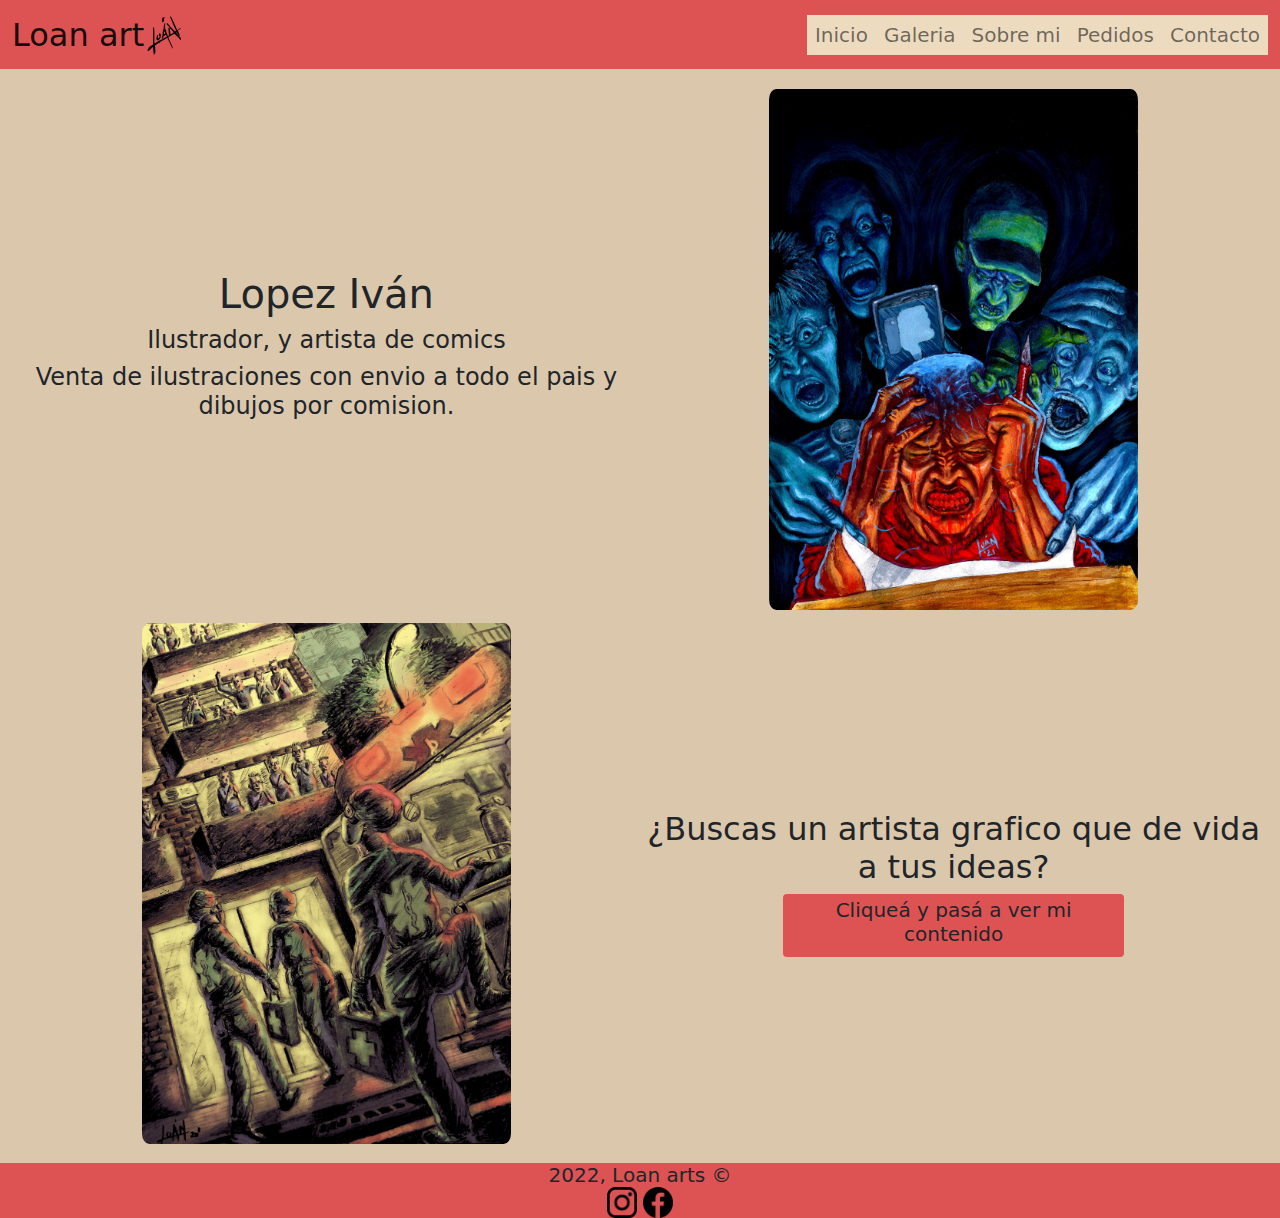
<file: index.html>
<!DOCTYPE html>
<html lang="es">

<head>
    <meta charset="UTF-8">
    <meta http-equiv="X-UA-Compatible" content="IE=edge">
    <meta name="viewport" content="width=device-width, initial-scale=1.0">
    <title>Loan arts</title>
    <meta name="description" content="Hola!, soy Loan, soy un ilustrador y dibujante de cómics argentino">
    <meta name="keywords" content="arte, dibujo, comics, storyboard, layouts">
    <link rel="shortcut icon" href="./Assets/icono.png">
    <link rel="stylesheet" href="./bootstrap-5.2.2-dist/css/bootstrap.css">
    <link rel="stylesheet" href="./style/style.css">
    <link rel="stylesheet" href="https://cdnjs.cloudflare.com/ajax/libs/animate.css/4.1.1/animate.min.css"/>
</head>

<body>
    <header>
        <nav class="navbar navbar-expand-lg color">
            <div class="container-fluid ">
                <a class="navbar-brand titulo_logo" href="./index.html">
                    <h2>
                        Loan art
                    </h2>
                    <img class="logo" src="./Assets/Captura de pantalla 2022-09-29 201215_preview_rev_1.png" alt="">
                </a>
                <button class="navbar-toggler" type="button" data-bs-toggle="collapse" data-bs-target="#navbarNav"
                    aria-controls="navbarNav" aria-expanded="false" aria-label="Toggle navigation">
                    <span class="navbar-toggler-icon"></span>
                </button>
                <div class="collapse navbar-collapse barra_final" id="navbarNav">
                    <ul class="navbar-nav">
                        <li class="nav-item color_botones">
                            <a class="nav-link" href="./index.html">
                                <h5>Inicio</h5>
                            </a>
                        </li>
                        <li class="nav-item color_botones">
                            <a class="nav-link" href="./pages/Galeria.html">
                                <h5>Galeria</h5>
                            </a>
                        </li>
                        <li class="nav-item color_botones">
                            <a class="nav-link" href="./pages/SobreMi.html">
                                <h5>Sobre mi</h5>
                            </a>
                        </li>
                        <li class="nav-item color_botones">
                            <a class="nav-link" href="./pages/Pedidos.html">
                                <h5>Pedidos</h5>
                            </a>
                        </li>
                        <li class="nav-item color_botones">
                            <a class="nav-link" href="./pages/Contacto.html">
                                <h5>Contacto</h5>
                            </a>
                        </li>
                    </ul>
                </div>
            </div>
        </nav>
    </header>
    <main id="grilla_inicio">
        
        <section class="wow animate__animated animate__fadeInLeftBig" id="texto1">
            <h1 id="titulo">
                Lopez Iván
            </h1>
            <h4>Ilustrador, y artista de comics</h4>
            <h4>
                Venta de ilustraciones con envio a todo el pais y dibujos por comision.
            </h4>
        </section>

        <section id="imagen_inicio1" class=" wow animate__animated animate__fadeIn">
            <img src="./Assets/loan-art-demonios-internos1.jpg" alt="hombre siendo atormentado por demonios internos" class="imagen_inicio">
        </section>

        <section id="imagen_inicio2" class="wow animate__animated animate__fadeIn">
            <img src="./Assets/loan-art-heroes-de-la-salud-rgb redimensionada.jpg" alt="medicos siendo aplaudidos" class="imagen_inicio">
        </section>

        <section id="texto2" class="wow animate__animated animate__fadeInRightBig">
            <h2>
                ¿Buscas un artista grafico que de vida a tus ideas?
            </h2>
            <section id="boton_a_galeria">
                <a class="nav-link" href="./pages/Galeria.html">
                    <h5>Cliqueá y pasá a ver mi contenido</h5>
                </a>
            </section>
        </section>
    </main>

    <footer class="footer color">
        <section id="derechos">
            <h5>2022, Loan arts ©</h5>
        </section>
        <section id="redes">
            <a href="https://www.instagram.com/loan_art00/" id="ig" alt="instagram">
                <img src="./Assets/instagram icono.png">
            </a>
            <a href="https://www.facebook.com/loan.arts.90" id="fb" alt="facebook">
                <img src="./Assets/png-transparent-facebook-computer-icons-layout-rectangle-logo-brand.png">
            </a>
        </section>
    </footer>


    <script src="./Assets/js/wow.min.js"></script>
    <script>
        new WOW().init();
    </script>
    <script src="./bootstrap-5.2.2-dist/js/bootstrap.bundle.js"></script>
</body>

</html>
</file>
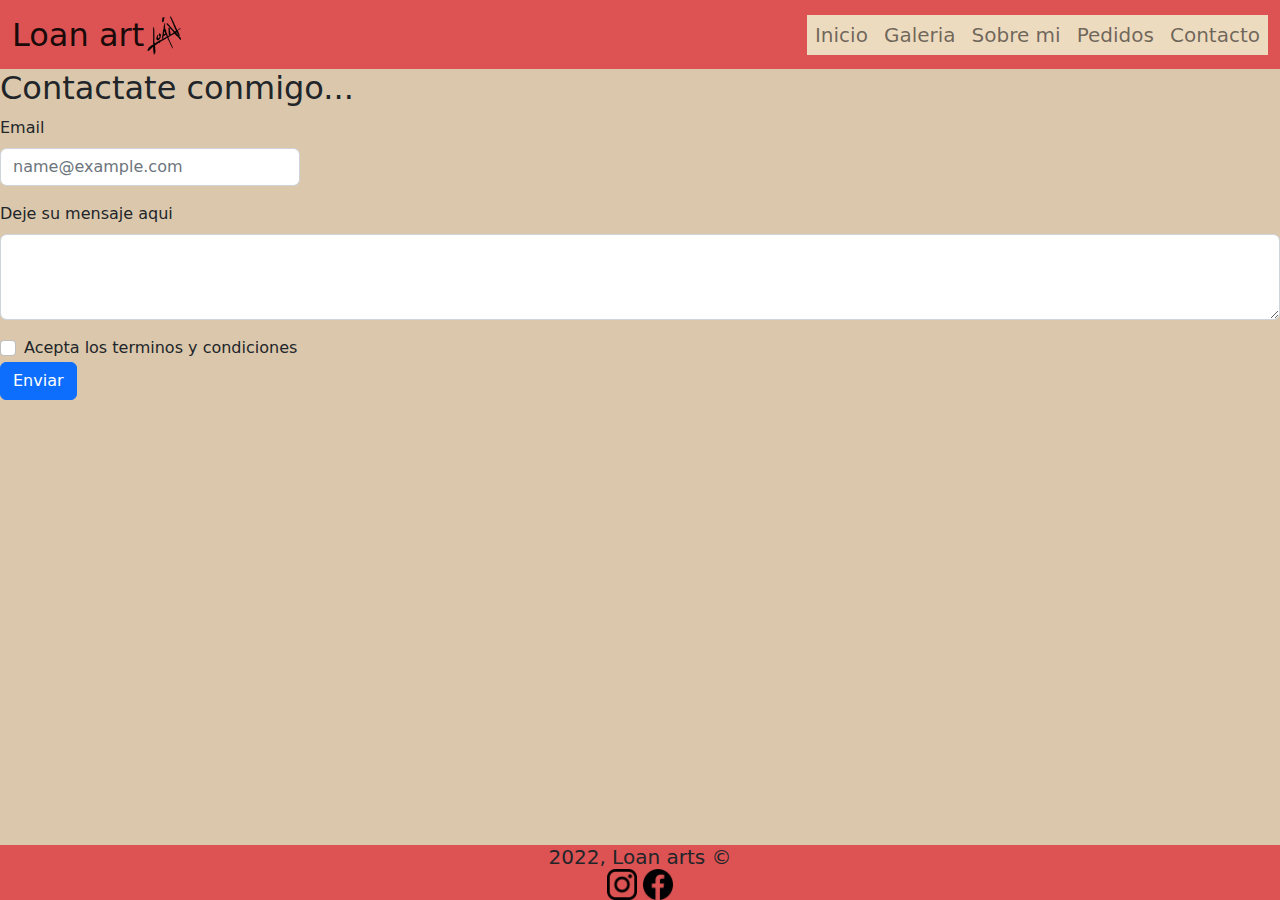
<file: pages/Contacto.html>
<!DOCTYPE html>
<html lang="es">

<head>
    <meta charset="UTF-8">
    <meta http-equiv="X-UA-Compatible" content="IE=edge">
    <meta name="viewport" content="width=device-width, initial-scale=1.0">
    <title>Contacto</title>
    <meta name="description" content="Hola!, soy Loan, soy un ilustrador y dibujante de cómics argentino">
    <meta name="keywords" content="arte, dibujo, comics, storyboard, layouts">
    <link rel="shortcut icon" href="../Assets/icono.png">
    <link rel="stylesheet" href="../bootstrap-5.2.2-dist/css/bootstrap.css">
    <link rel="stylesheet" href="../style/style.css">
</head>

<body>
    <header>
        <nav class="navbar navbar-expand-lg color">
            <div class="container-fluid ">
                <a class="navbar-brand titulo_logo" href="../index.html">
                    <h2>
                        Loan art
                    </h2>
                    <img class="logo" src="../Assets/Captura de pantalla 2022-09-29 201215_preview_rev_1.png" alt="">
                </a>
                <button class="navbar-toggler" type="button" data-bs-toggle="collapse" data-bs-target="#navbarNav"
                    aria-controls="navbarNav" aria-expanded="false" aria-label="Toggle navigation">
                    <span class="navbar-toggler-icon"></span>
                </button>
                <div class="collapse navbar-collapse barra_final" id="navbarNav">
                    <ul class="navbar-nav">
                        <li class="nav-item color_botones">
                            <a class="nav-link" href="../index.html">
                                <h5>Inicio</h5>
                            </a>
                        </li>
                        <li class="nav-item color_botones">
                            <a class="nav-link" href="../pages/Galeria.html">
                                <h5>Galeria</h5>
                            </a>
                        </li>
                        <li class="nav-item color_botones">
                            <a class="nav-link" href="../pages/SobreMi.html">
                                <h5>Sobre mi</h5>
                            </a>
                        </li>
                        <li class="nav-item color_botones">
                            <a class="nav-link" href="../pages/Pedidos.html">
                                <h5>Pedidos</h5>
                            </a>
                        </li>
                        <li class="nav-item color_botones">
                            <a class="nav-link" href="../pages/Contacto.html">
                                <h5>Contacto</h5>
                            </a>
                        </li>
                    </ul>
                </div>
            </div>
        </nav>
    </header>

    <main>
        <section>
            <label for=""><h2>Contactate conmigo...</h2></label>
            <div class="mb-3">
                <label for="exampleFormControlInput1" class="form-label">Email</label>
                <input type="email" class="form-control" id="exampleFormControlInput1" placeholder="name@example.com">
            </div>
            <div class="mb-3">
                <label for="exampleFormControlTextarea1" class="form-label">Deje su mensaje aqui</label>
                <textarea class="form-control" id="exampleFormControlTextarea1" rows="3"></textarea>
            </div>
            <div class="col-12">
                <div class="form-check">
                    <input class="form-check-input" type="checkbox" value="" id="invalidCheck" required>
                    <label class="form-check-label" for="invalidCheck">
                        Acepta los terminos y condiciones
                    </label>
                </div>
            </div>
            <div class="col-12">
                <button class="btn btn-primary" type="submit">Enviar</button>
            </div>
        </section>
    </main>

    <footer class="footer color">
        <section id="derechos">
            <h5>2022, Loan arts ©</h5>
        </section>
        <section id="redes">
            <a href="https://www.instagram.com/loan_art00/" id="ig" alt="instagram">
                <img src="../Assets/instagram icono.png">
            </a>
            <a href="https://www.facebook.com/loan.arts.90" id="fb" alt="facebook">
                <img src="../Assets/png-transparent-facebook-computer-icons-layout-rectangle-logo-brand.png">
            </a>
        </section>
    </footer>
    <script src="../bootstrap-5.2.2-dist/js/bootstrap.bundle.js"></script>
</body>

</html>
</file>
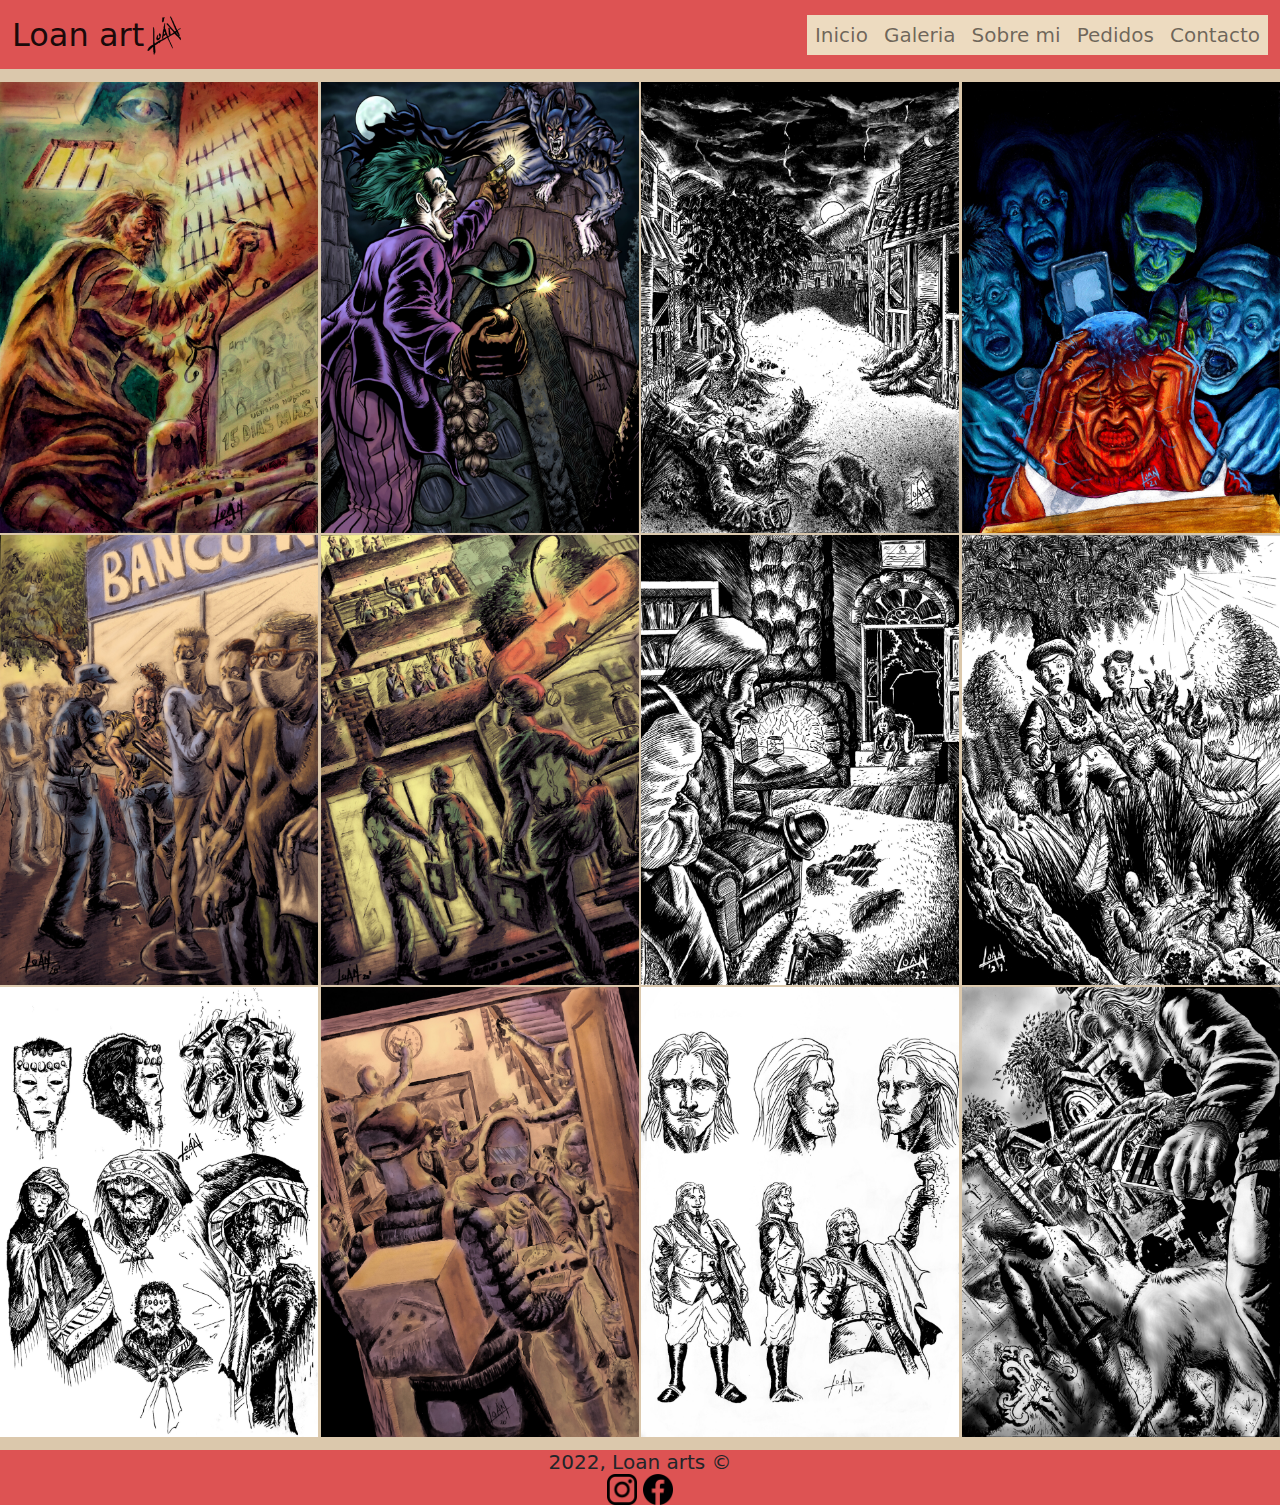
<file: pages/Galeria.html>
<!DOCTYPE html>
<html lang="es">

<head>
    <meta charset="UTF-8">
    <meta http-equiv="X-UA-Compatible" content="IE=edge">
    <meta name="viewport" content="width=device-width, initial-scale=1.0">
    <title>Galeria</title>
    <meta name="description" content="Hola!, soy Loan, soy un ilustrador y dibujante de cómics argentino">
    <meta name="keywords" content="arte, dibujo, comics, storyboard, layouts">
    <link rel="shortcut icon" href="../Assets/icono.png">
    <link rel="stylesheet" href="../bootstrap-5.2.2-dist/css/bootstrap.css">
    <link rel="stylesheet" href="../style/style.css">
</head>

<body>
    <header>
        <nav class="navbar navbar-expand-lg color">
            <div class="container-fluid ">
                <a class="navbar-brand titulo_logo" href="../index.html">
                    <h2>
                        Loan art
                    </h2>
                    <img class="logo" src="../Assets/Captura de pantalla 2022-09-29 201215_preview_rev_1.png" alt="">
                </a>
                <button class="navbar-toggler" type="button" data-bs-toggle="collapse" data-bs-target="#navbarNav"
                    aria-controls="navbarNav" aria-expanded="false" aria-label="Toggle navigation">
                    <span class="navbar-toggler-icon"></span>
                </button>
                <div class="collapse navbar-collapse barra_final" id="navbarNav">
                    <ul class="navbar-nav">
                        <li class="nav-item color_botones">
                            <a class="nav-link" href="../index.html">
                                <h5>Inicio</h5>
                            </a>
                        </li>
                        <li class="nav-item color_botones">
                            <a class="nav-link" href="../pages/Galeria.html">
                                <h5>Galeria</h5>
                            </a>
                        </li>
                        <li class="nav-item color_botones">
                            <a class="nav-link" href="../pages/SobreMi.html">
                                <h5>Sobre mi</h5>
                            </a>
                        </li>
                        <li class="nav-item color_botones">
                            <a class="nav-link" href="../pages/Pedidos.html">
                                <h5>Pedidos</h5>
                            </a>
                        </li>
                        <li class="nav-item color_botones">
                            <a class="nav-link" href="../pages/Contacto.html">
                                <h5>Contacto</h5>
                            </a>
                        </li>
                    </ul>
                </div>
            </div>
        </nav>
    </header>

    <main>
        <section id="carousel">
            <section id="carouselExampleDark" class="carousel carousel-dark slide" data-bs-ride="carousel">
                <div class="carousel-inner">
                    <div class="carousel-item active" data-bs-interval="10000">
                        <img src="../Assets/Galeria/reescaladas/loan-art-15-dias-mas-rgb1.jpg" class="d-block w-100"
                            alt="hombre contando dias de aislamiento">
                        <div id="titulo_fotos_galeria" class="carousel-caption d-md-block">
                            <h5>15 Días más</h5>
                        </div>
                    </div>
                    <div class="carousel-item" data-bs-interval="2000">
                        <img src="../Assets/Galeria/reescaladas/loan-art-batrgb.jpg" class="d-block w-100"
                            alt="el joker peleando con batman vampiro">
                        <div id="titulo_fotos_galeria" class="carousel-caption d-md-block">
                            <h5>Batman Vampire</h5>
                        </div>
                    </div>
                    <div class="carousel-item">
                        <img src="../Assets/Galeria/reescaladas/loan-art-cx-001.jpg" class="d-block w-100"
                            alt="paramo desolado">
                        <div id="titulo_fotos_galeria" class="carousel-caption  d-md-block">
                            <h5>Desolate Wasteland</h5>
                        </div>
                    </div>
                    <div class="carousel-item">
                        <img src="../Assets/Galeria/reescaladas/loan-art-demonios-internos1.jpg" class="d-block w-100"
                            alt="hombre siendo atormentado por demonios internos">
                        <div id="titulo_fotos_galeria" class="carousel-caption  d-md-block">
                            <h5>Demonios Internos</h5>
                        </div>
                    </div>
                    <div class="carousel-item">
                        <img src="../Assets/Galeria/reescaladas/loan-art-distancia-x-rgb.jpg" class="d-block w-100"
                            alt="policia apartando a señor de la fila por no llevar barbijo">
                        <div id="titulo_fotos_galeria" class="carousel-caption  d-md-block">
                            <h5>Social Distance</h5>
                        </div>
                    </div>
                    <div class="carousel-item">
                        <img src="../Assets/Galeria/reescaladas/loan-art-heroes-de-la-salud-rgb redimensionada.jpg"
                            class="d-block w-100" alt="medicos siendo aplaudidos">
                        <div id="titulo_fotos_galeria" class="carousel-caption  d-md-block">
                            <h5>Healthcare Heroes</h5>
                        </div>
                    </div>
                    <div class="carousel-item">
                        <img src="../Assets/Galeria/reescaladas/loan-art-ho-001.jpg" class="d-block w-100"
                            alt="hombre sorprendido a ver a niño entrando por su ventana">
                        <div id="titulo_fotos_galeria" class="carousel-caption  d-md-block">
                            <h5>An Unexpected Visit</h5>
                        </div>
                    </div>
                    <div class="carousel-item">
                        <img src="../Assets/Galeria/reescaladas/loan-art-loan-ivan-lopez-extranos-sucesos-en-el-cementerio1.jpg"
                            class="d-block w-100" alt="muerto observando una tumba">
                        <div id="titulo_fotos_galeria" class="carousel-caption  d-md-block">
                            <h5>Extraños Sucesos en el Cementerio</h5>
                        </div>
                    </div>
                    <div class="carousel-item">
                        <img src="../Assets/Galeria/reescaladas/loan-art-mano-001.jpg" class="d-block w-100"
                            alt="niños encuentran una mano debajo de un arbol">
                        <div id="titulo_fotos_galeria" class="carousel-caption  d-md-block">
                            <h5>The Hand</h5>
                        </div>
                    </div>
                    <div class="carousel-item">
                        <img src="../Assets/Galeria/reescaladas/loan-art-muerte-roja.jpg" class="d-block w-100"
                            alt="boceto de un personaje llamado muerte roja">
                        <div id="titulo_fotos_galeria" class="carousel-caption d-md-block">
                            <h5>Muerte Roja</h5>
                        </div>
                    </div>
                    <div class="carousel-item">
                        <img src="../Assets/Galeria/reescaladas/loan-art-pizza-y-alcohol-en-gel-rgb.jpg"
                            class="d-block w-100"
                            alt="hombres vestidos con trajes quimicos limpiando la caja de una pizza">
                        <div id="titulo_fotos_galeria" class="carousel-caption  d-md-block">
                            <h5>Pizza y alcohol en gel</h5>
                        </div>
                    </div>
                    <div class="carousel-item">
                        <img src="../Assets/Galeria/reescaladas/loan-art-principe-prospero.jpg" class="d-block w-100"
                            alt="boceto de un personaje llamado principe prospero">
                        <div id="titulo_fotos_galeria" class="carousel-caption  d-md-block">
                            <h5>Principe Prospero</h5>
                        </div>
                    </div>
                </div>
                <button class="carousel-control-prev" type="button" data-bs-target="#carouselExampleDark"
                    data-bs-slide="prev">
                    <span class="carousel-control-prev-icon" aria-hidden="true"></span>
                    <span class="visually-hidden">Previous</span>
                </button>
                <button class="carousel-control-next" type="button" data-bs-target="#carouselExampleDark"
                    data-bs-slide="next">
                    <span class="carousel-control-next-icon" aria-hidden="true"></span>
                    <span class="visually-hidden">Next</span>
                </button>
            </section>
        </section>

        <section id="grilla_galeria">
            <section id="g1" class="containerMio">
                <img src="../Assets/Galeria/reescaladas/loan-art-15-dias-mas-rgb1.jpg" class="imageMio"
                    alt="hombre contando dias de aislamiento">
                <div class="overlayMio">15 Días más</div>
            </section>
            <section id="g2" class="containerMio">
                <img src="../Assets/Galeria/reescaladas/loan-art-batrgb.jpg" class="imageMio"
                    alt="el joker peleando con batman vampiro">
                <div class="overlayMio">Batman Vampire</div>
            </section>
            <section id="g3" class="containerMio">
                <img src="../Assets/Galeria/reescaladas/loan-art-cx-001.jpg" class="imageMio" alt="paramo desolado">
                <div class="overlayMio">Desolate Wasteland</div>
            </section>
            <section id="g4" class="containerMio">
                <img src="../Assets/Galeria/reescaladas/loan-art-demonios-internos1.jpg" class="imageMio"
                    alt="hombre siendo atormentado por demonios internos">
                <div class="overlayMio">Demonios Internos</div>
            </section>
            <section id="g5" class="containerMio">
                <img src="../Assets/Galeria/reescaladas/loan-art-distancia-x-rgb.jpg" class="imageMio"
                    alt="policia apartando a señor de la fila por no llevar barbijo">
                <div class="overlayMio">Social Distance</div>
            </section>
            <section id="g6" class="containerMio">
                <img src="../Assets/Galeria/reescaladas/loan-art-heroes-de-la-salud-rgb redimensionada.jpg"
                    class="imageMio" alt="medicos siendo aplaudidos">
                <div class="overlayMio">Healthcare Heroes</div>
            </section>
            <section id="g7" class="containerMio">
                <img src="../Assets/Galeria/reescaladas/loan-art-ho-001.jpg" class="imageMio"
                    alt="hombre sorprendido a ver a niño entrando por su ventana">
                <div class="overlayMio">An Unexpected Visit</div>
            </section>
            <section id="g8" class="containerMio">
                <img src="../Assets/Galeria/reescaladas/loan-art-mano-001.jpg" class="imageMio"
                    alt="niños encuentran una mano debajo de un arbol">
                <div class="overlayMio">The hand</div>
            </section>
            <section id="g9" class="containerMio">
                <img src="../Assets/Galeria/reescaladas/loan-art-muerte-roja.jpg" class="imageMio"
                    alt="boceto de un personaje llamado muerte roja">
                <div class="overlayMio">Muerte Roja</div>
            </section>
            <section id="g10" class="containerMio">
                <img src="../Assets/Galeria/reescaladas/loan-art-pizza-y-alcohol-en-gel-rgb.jpg" class="imageMio"
                    alt="hombres vestidos con trajes quimicos limpiando la caja de una pizza">
                <div class="overlayMio">Pizza y Alcohol en Gel</div>
            </section>
            <section id="g11" class="containerMio">
                <img src="../Assets/Galeria/reescaladas/loan-art-principe-prospero.jpg" class="imageMio"
                    alt="boceto de un personaje llamado principe prospero">
                <div class="overlayMio">Principe Próspero</div>
            </section>
            <section id="g12" class="containerMio">
                <img src="../Assets/Galeria/reescaladas/loan-art-loan-ivan-lopez-extranos-sucesos-en-el-cementerio1.jpg"
                    class="imageMio" alt="muerto observando una tumba">
                <div class="overlayMio">Extraños Sucesos en el Cementerio</div>
            </section>
        </section>

    </main>
    <footer class="footer color">
        <section id="derechos">
            <h5>2022, Loan arts ©</h5>
        </section>
        <section id="redes">
            <a href="https://www.instagram.com/loan_art00/" id="ig" alt="instagram">
                <img src="../Assets/instagram icono.png">
            </a>
            <a href="https://www.facebook.com/loan.arts.90" id="fb" alt="facebook">
                <img src="../Assets/png-transparent-facebook-computer-icons-layout-rectangle-logo-brand.png">
            </a>
        </section>
    </footer>
    <script src="../bootstrap-5.2.2-dist/js/bootstrap.bundle.js"></script>
</body>

</html>
</file>
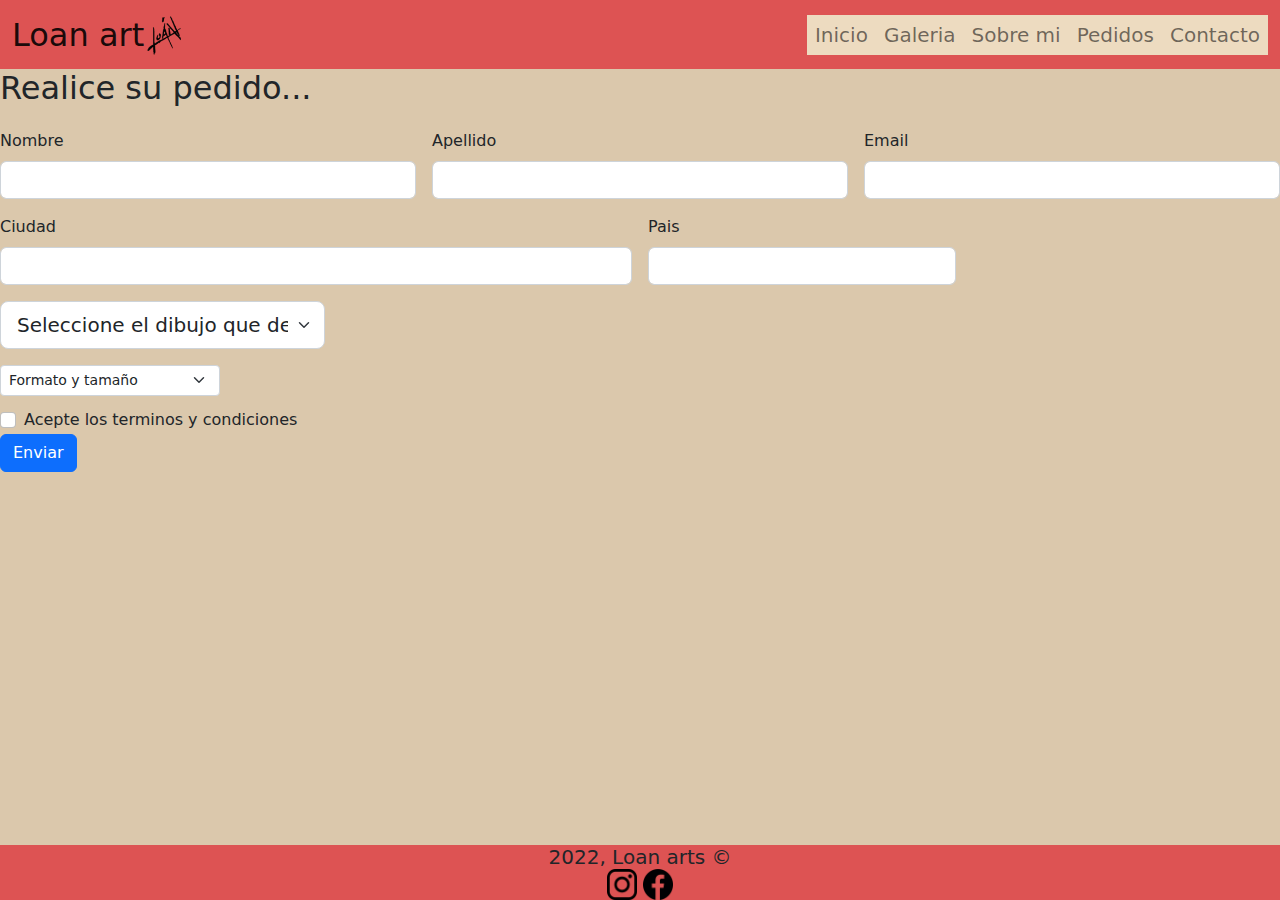
<file: pages/Pedidos.html>
<!DOCTYPE html>
<html lang="es">

<head>
    <meta charset="UTF-8">
    <meta http-equiv="X-UA-Compatible" content="IE=edge">
    <meta name="viewport" content="width=device-width, initial-scale=1.0">
    <title>Pedidos</title>
    <meta name="description" content="Hola!, soy Loan, soy un ilustrador y dibujante de cómics argentino">
    <meta name="keywords" content="arte, dibujo, comics, storyboard, layouts">
    <link rel="shortcut icon" href="../Assets/icono.png">
    <link rel="stylesheet" href="../bootstrap-5.2.2-dist/css/bootstrap.css">
    <link rel="stylesheet" href="../style/style.css">
</head>

<body>
    <header>
        <nav class="navbar navbar-expand-lg color">
            <div class="container-fluid ">
                <a class="navbar-brand titulo_logo" href="../index.html">
                    <h2>
                        Loan art
                    </h2>
                    <img class="logo" src="../Assets/Captura de pantalla 2022-09-29 201215_preview_rev_1.png" alt="">
                </a>
                <button class="navbar-toggler" type="button" data-bs-toggle="collapse" data-bs-target="#navbarNav"
                    aria-controls="navbarNav" aria-expanded="false" aria-label="Toggle navigation">
                    <span class="navbar-toggler-icon"></span>
                </button>
                <div class="collapse navbar-collapse barra_final" id="navbarNav">
                    <ul class="navbar-nav">
                        <li class="nav-item color_botones">
                            <a class="nav-link" href="../index.html">
                                <h5>Inicio</h5>
                            </a>
                        </li>
                        <li class="nav-item color_botones">
                            <a class="nav-link" href="../pages/Galeria.html">
                                <h5>Galeria</h5>
                            </a>
                        </li>
                        <li class="nav-item color_botones">
                            <a class="nav-link" href="../pages/SobreMi.html">
                                <h5>Sobre mi</h5>
                            </a>
                        </li>
                        <li class="nav-item color_botones">
                            <a class="nav-link" href="../pages/Pedidos.html">
                                <h5>Pedidos</h5>
                            </a>
                        </li>
                        <li class="nav-item color_botones">
                            <a class="nav-link" href="../pages/Contacto.html">
                                <h5>Contacto</h5>
                            </a>
                        </li>
                    </ul>
                </div>
            </div>
        </nav>
    </header>
    <main>
        <section>
            <label for=""><h2>Realice su pedido...</h2></label>
            <form class="row g-3 needs-validation" novalidate id="formulario">
                <div class="col-md-4">
                    <label for="validationCustom01" class="form-label">Nombre</label>
                    <input type="text" class="form-control" id="validationCustom01" value="" required>
                </div>
                <div class="col-md-4">
                    <label for="validationCustom02" class="form-label">Apellido</label>
                    <input type="text" class="form-control" id="validationCustom02" value="" required>
                </div>
                <div class="col-md-4">
                    <label for="exampleInputEmail1" class="form-label">Email</label>
                    <input type="email" class="form-control" id="exampleInputEmail1" aria-describedby="emailHelp">
                </div>
                <div class="col-md-6">
                    <label for="validationCustom03" class="form-label">Ciudad</label>
                    <input type="text" class="form-control" id="validationCustom03" required>
                </div>
                <div class="col-md-3">
                    <label for="validationCustom03" class="form-label">Pais</label>
                    <input type="text" class="form-control" id="validationCustom03" required>
                </div>
                <div>
                    <select class="form-select form-select-lg mb-3" aria-label=".form-select-lg example" id="selector">
                        <option selected>Seleccione el dibujo que desea</option>
                        <option value="1">15 Días más</option>
                        <option value="2">Batman Vampire</option>
                        <option value="3">Desolate Wasteland</option>
                        <option value="4">Demonios Internos</option>
                        <option value="5">Social Distance</option>
                        <option value="6">Healthcare Heroes</option>
                        <option value="7">An Unexpected Visit</option>
                        <option value="8">Extraños Sucesos en el Cementerio</option>
                        <option value="9">The Hand</option>
                        <option value="10">Muerte Roja</option>
                        <option value="11">Pizza y alcohol en gel</option>
                        <option value="12">Principe Prospero</option>
                    </select>
                    <select class="form-select form-select-sm" aria-label=".form-select-sm example" id="selector2">
                        <option selected>Formato y tamaño</option>
                        <option value="1">Digital</option>
                        <option value="2">Impreso, Small(10")</option>
                        <option value="3">Impreso, Medium(20")</option>
                        <option value="4">Impreso, Large(32")</option>
                    </select>
                </div>
            </form>
            <div class="col-12" id="boton">
                <div class="form-check">
                    <input class="form-check-input" type="checkbox" value="" id="invalidCheck" required>
                    <label class="form-check-label" for="invalidCheck">
                        Acepte los terminos y condiciones
                    </label>
                </div>
            </div>
            <div class="col-12">
                <button class="btn btn-primary" type="submit">Enviar</button>
            </div>
        </section>
    </main>

    <footer class="footer color">
        <section id="derechos">
            <h5>2022, Loan arts ©</h5>
        </section>
        <section id="redes">
            <a href="https://www.instagram.com/loan_art00/" id="ig" alt="instagram">
                <img src="../Assets/instagram icono.png">
            </a>
            <a href="https://www.facebook.com/loan.arts.90" id="fb" alt="facebook">
                <img src="../Assets/png-transparent-facebook-computer-icons-layout-rectangle-logo-brand.png">
            </a>
        </section>
    </footer>
    <script src="../bootstrap-5.2.2-dist/js/bootstrap.bundle.js"></script>
</body>

</html>
</file>
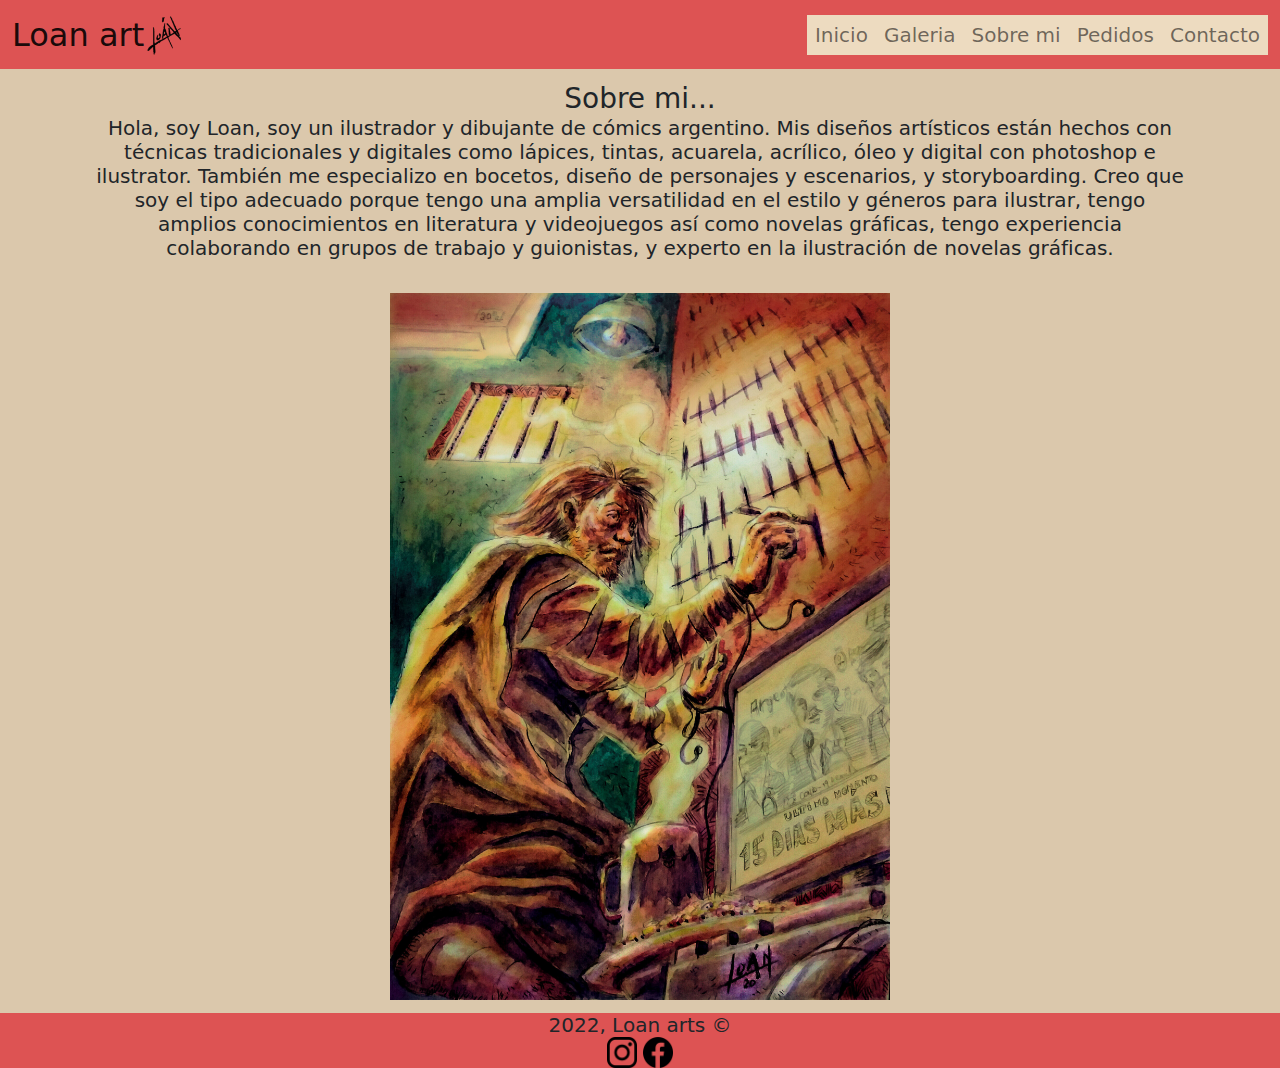
<file: pages/SobreMi.html>
<!DOCTYPE html>
<html lang="es">

<head>
    <meta charset="UTF-8">
    <meta http-equiv="X-UA-Compatible" content="IE=edge">
    <meta name="viewport" content="width=device-width, initial-scale=1.0">
    <title>Sobre mi</title>
    <meta name="description" content="Hola!, soy Loan, soy un ilustrador y dibujante de cómics argentino">
    <meta name="keywords" content="arte, dibujo, comics, storyboard, layouts">
    <link rel="shortcut icon" href="../Assets/icono.png">
    <link rel="stylesheet" href="../bootstrap-5.2.2-dist/css/bootstrap.css">
    <link rel="stylesheet" href="../style/style.css">
</head>

<body>
    <header>
        <nav class="navbar navbar-expand-lg color">
            <div class="container-fluid ">
                <a class="navbar-brand titulo_logo" href="../index.html">
                    <h2>
                        Loan art
                    </h2>
                    <img class="logo" src="../Assets/Captura de pantalla 2022-09-29 201215_preview_rev_1.png" alt="">
                </a>
                <button class="navbar-toggler" type="button" data-bs-toggle="collapse" data-bs-target="#navbarNav"
                    aria-controls="navbarNav" aria-expanded="false" aria-label="Toggle navigation">
                    <span class="navbar-toggler-icon"></span>
                </button>
                <div class="collapse navbar-collapse barra_final" id="navbarNav">
                    <ul class="navbar-nav">
                        <li class="nav-item color_botones">
                            <a class="nav-link" href="../index.html">
                                <h5>Inicio</h5>
                            </a>
                        </li>
                        <li class="nav-item color_botones">
                            <a class="nav-link" href="../pages/Galeria.html">
                                <h5>Galeria</h5>
                            </a>
                        </li>
                        <li class="nav-item color_botones">
                            <a class="nav-link" href="../pages/SobreMi.html">
                                <h5>Sobre mi</h5>
                            </a>
                        </li>
                        <li class="nav-item color_botones">
                            <a class="nav-link" href="../pages/Pedidos.html">
                                <h5>Pedidos</h5>
                            </a>
                        </li>
                        <li class="nav-item color_botones">
                            <a class="nav-link" href="../pages/Contacto.html">
                                <h5>Contacto</h5>
                            </a>
                        </li>
                    </ul>
                </div>
            </div>
        </nav>
    </header>

    <main>
        <section class="descripcion">
            <div>
                <h3>Sobre mi...</h3>
            </div>
            <div class="texto_descripcion">
                <h5>
                    Hola, soy Loan, soy un ilustrador y dibujante de cómics argentino. Mis diseños artísticos están
                    hechos
                    con técnicas tradicionales y digitales como lápices, tintas, acuarela, acrílico, óleo y digital
                    con photoshop e ilustrator. También me especializo en bocetos, diseño de personajes y escenarios, y storyboarding. Creo que soy el tipo adecuado porque tengo una amplia versatilidad en el estilo y géneros para
                    ilustrar, tengo amplios conocimientos en literatura y videojuegos así como novelas gráficas, tengo experiencia
                    colaborando en grupos de trabajo y guionistas, y experto en la ilustración de novelas gráficas.
                </h5>
            </div>
            <div class="imagen_flex"><img src="../Assets/Galeria/reescaladas/loan-art-15-dias-mas-rgb1.jpg" class="imagen_descripcion"></div>
                    
        </section>
    </main>

    <footer class="footer color">
        <section id="derechos">
            <h5>2022, Loan arts ©</h5>
        </section>
        <section id="redes">
            <a href="https://www.instagram.com/loan_art00/" id="ig" alt="instagram">
                <img src="../Assets/instagram icono.png">
            </a>
            <a href="https://www.facebook.com/loan.arts.90" id="fb" alt="facebook">
                <img src="../Assets/png-transparent-facebook-computer-icons-layout-rectangle-logo-brand.png" alt="hombre contando dias de aislamiento">
            </a>
        </section>
    </footer>
    <script src="../bootstrap-5.2.2-dist/js/bootstrap.bundle.js"></script>
</body>

</html>
</file>
<file: style/style.css>
@charset "UTF-8";
/* mapa con todos los colores utilizados en la pagina */
/* variables con colores en especifico */
/* mapa con todos los colores utilizados en la pagina */
/* variables con colores en especifico */
/* media query mobile y tablet vertical*/
@media screen and (min-width: 320px) {
  /* disposicion del main */
  #grilla_inicio {
    display: grid;
    grid-template-areas: "texto" "imagen" "imagen2" "texto2";
    grid-template-columns: 1fr;
    grid-template-rows: 0.3fr 1fr 1fr 0.3fr;
    align-items: center;
    justify-content: center;
  }
  /* alineacion de texto y define a las etiquetas con el grid-area */
  #texto1 {
    grid-area: texto;
    text-align: center;
  }
  #texto2 {
    grid-area: texto2;
    display: flex;
    justify-content: center;
    text-align: center;
    flex-direction: column;
    align-items: center;
  }
  #imagen_inicio1 {
    grid-area: imagen;
    display: flex;
    justify-content: center;
    padding: 1%;
  }
  #imagen_inicio2 {
    grid-area: imagen2;
    display: flex;
    justify-content: center;
    padding: 1%;
  }
  #boton_a_galeria {
    grid-area: galeria;
    text-align: center;
    display: flex;
    justify-content: center;
  }
  #boton_a_galeria a {
    text-decoration: none;
    background-color: #DD5353; /* mapa */
    border-radius: 4px;
    padding: 1%;
  }
  /* cambia el tamaño de las imagenes en el inicio */
  .imagen_inicio {
    max-width: 90%;
  }
  /* aplica flex al footer y lo mantiene al final de la pagina */
  .footer {
    display: flex;
    flex-direction: column;
    align-items: center;
    height: auto;
    margin-top: auto;
  }
  /* define los tamaños de los iconos de las redes sociales y les quita el text-decoration de los links */
  #ig {
    text-decoration: none;
  }
  #ig img {
    max-width: 6%;
  }
  #fb img {
    max-width: 6%;
  }
  /* alinea los iconos de las redes sociales */
  #redes {
    text-align: center;
  }
  /* quita el margin a los h */
  #derechos h5 {
    margin: 0;
  }
  /* desactiva la grilla de la galeria de tablet en horizontal y desktop */
  #grilla_galeria {
    display: none;
  }
  /* le agrega un padding top y bottom al carousel */
  #carousel {
    margin-top: 2%;
    margin-bottom: 2%;
  }
  /* agrega color a las letras de los titulos de las imagenes */
  #titulo_fotos_galeria h5 {
    color: rgba(240, 248, 255, 0.763);
    /* variable */
  }
  /* agrega color al recuadro del titulo de las imagenes */
  #titulo_fotos_galeria {
    background-color: rgba(0, 0, 0, 0.6);
    /* variable */
  }
  /* le cambia el tamaño a la foto de la descripcion */
  .imagen_descripcion {
    max-width: 320px;
  }
}
/* media query que le agrega color de fondo a los botones de la nav bar, y cambia el tamaño de los iconos de las redes sociales para que no parezcan tan grandes al cambiar de tamaño d epantalla */
@media screen and (min-width: 992px) {
  .color_botones {
    background-color: #EDDBC0;
    /* mapa */
  }
  #ig img {
    max-width: 3%;
  }
  #fb img {
    max-width: 3%;
  }
}
/* media query tablet horizontal */
@media screen and (min-width: 1024px) {
  /* define la disposicion del inicio para tablet en horizontal en adelante */
  #grilla_inicio {
    display: grid;
    grid-template-areas: "texto imagen" "imagen2 texto2";
    grid-template-columns: 1fr 1fr;
    grid-template-rows: 1fr auto;
    align-items: center;
    justify-content: center;
    padding: 1%;
  }
  /* cambia el tamaño de las imagenes del inicio y le da un border radius */
  .imagen_inicio {
    max-width: 60%;
    border-radius: 2%;
  }
  /* define las areas del grid y les aplica un text align */
  #texto1 {
    grid-area: texto;
    text-align: center;
  }
  #texto2 {
    grid-area: texto2;
    text-align: center;
  }
  #imagen_inicio1 {
    grid-area: imagen;
  }
  #imagen_inicio2 {
    grid-area: imagen2;
    display: flex;
    justify-content: center;
  }
  /* desactiva el carousel de la galeria para dispositivos mobile */
  #carousel {
    display: none;
  }
  /* cambia la disposicion de las imagenes en la galeria de tablet en horizontal, desactivando previamente el carousel */
  #grilla_galeria {
    display: grid;
    grid-template-areas: "g1 g2 g3" "g4 g5 g6" "g7 g8 g9" "g10 g11 g12";
    grid-template-columns: 1fr 1fr 1fr;
    grid-template-rows: 1fr 1fr 1fr 1fr;
    padding-top: 1%;
    padding-bottom: 1%;
    background-color: #DBC8AC;
    /* mapa */
    gap: 2px;
  }
  #grilla_galeria section {
    display: flex;
    flex-direction: column;
    align-items: center;
  }
  /* aplica un texto superpuesto a las imagenes de la galeria mostrando el titulo */
  .containerMio {
    position: relative;
  }
  .overlayMio {
    position: absolute;
    bottom: 0;
    background: rgba(0, 0, 0, 0.7);
    color: #f1f1f1;
    /* mapa */
    width: 100%;
    transition: 0.5s;
    opacity: 1;
    color: white;
    /* mapa */
    font-size: 20px;
    padding: 20px;
    text-align: center;
  }
  /* define las areas del grid para las imagenes */
  #g1 {
    grid-area: g1;
  }
  #g2 {
    grid-area: g2;
  }
  #g3 {
    grid-area: g3;
  }
  #g4 {
    grid-area: g4;
  }
  #g5 {
    grid-area: g5;
  }
  #g6 {
    grid-area: g6;
  }
  #g7 {
    grid-area: g7;
  }
  #g8 {
    grid-area: g8;
  }
  #g9 {
    grid-area: g9;
  }
  #g10 {
    grid-area: g10;
  }
  #g11 {
    grid-area: g11;
  }
  #g12 {
    grid-area: g12;
  }
}
/* media query desktop */
@media screen and (min-width: 1200px) {
  /* cambia la disposicion de la galeria para desktop */
  #grilla_galeria {
    grid-template-areas: "g1 g2 g3 g4" "g5 g6 g7 g8" "g9 g10 g11 g12";
    grid-template-columns: 1fr 1fr 1fr 1fr;
    grid-template-rows: 1fr 1fr 1fr;
  }
  /* agrega animacion que al pasar el cursor por encima aparece el titulo d elas imagenes en la galeria */
  .overlayMio {
    position: absolute;
    bottom: 0;
    background: rgba(0, 0, 0, 0.7);
    color: #f1f1f1;
    /* mapa */
    width: 100%;
    transition: 0.5s;
    opacity: 0;
    color: white;
    /* mapa */
    font-size: 20px;
    padding: 20px;
    text-align: center;
  }
  .containerMio:hover .overlayMio {
    opacity: 1;
  }
  /* le cambia el tamaño a la foto de la descripcion */
  .imagen_descripcion {
    max-width: 500px;
  }
}
/* modifica el tamaño del logo */
.logo {
  max-width: 20%;
}

/* aplica tex-align al texto de la descripcion*/
.texto_descripcion {
  text-align: center;
  width: 85%;
  padding-bottom: 2%;
}

/* saca el margin bottom que viene por defecto en las etiquetas h de bootstrap*/
body header nav div a h2 {
  margin-bottom: 0;
}

/* saca el margin bottom que viene por defecto en las etiquetas h de bootstrap*/
body header nav div #navbarNav ul li a h5 {
  margin-bottom: 0;
}

/* tamaño de las imagenes +++++++++++*/
.imageMio {
  max-width: 100%;
}

/* saca el margin bottom que viene por defecto en las etiquetas h de bootstrap*/
h3 {
  margin-bottom: 0;
}

/* cambia el ancho de formularios en la seccion de pedidos */
#selector {
  width: 325px;
}

/* cambia el ancho de formularios en la seccion de pedidos*/
#selector2 {
  width: 220px;
}

/* reubica el boton de envio de formulario*/
#boton {
  padding-top: 1%;
}

/* cambia el ancho de formularios en la seccion de pedidos */
#exampleFormControlInput1 {
  width: 300px;
}

/* le agruga al formulario de pedidos un padding para separarlo de la nav bar */
#formulario {
  padding-top: 1%;
}

/* coloca botones del nav al final */
.barra_final {
  justify-content: end;
}

/* color principal header y footer */
.color {
  background-color: #DD5353; /* mapa */
}

/* aplica flex y alinea titulo de la pagina y logo */
.titulo_logo {
  display: flex;
  align-items: center;
}

/* hace un flex en la descripcion y alinea y le da padding y color */
.descripcion {
  display: flex;
  flex-direction: column;
  align-items: center;
  padding-top: 1%;
  padding-bottom: 1%;
  background-color: #DBC8AC; /* mapa */
}

/* agrega color de fondo a la parte de pedidos */
.pedidos {
  background-color: #DBC8AC; /* mapa */
}

/* a el bloque que contiene a la imagen de la descripcion le aplica un flex para ubicarlo en el centro */
.imagen_flex {
  display: flex;
  justify-content: center;
}

/* aplica un flex al body y le da la estructura vertical con un alto minimo y color */
body {
  display: flex;
  flex-direction: column;
  min-height: 100vh;
  background-color: #DBC8AC; /* mapa */
}/*# sourceMappingURL=style.css.map */
</file>
